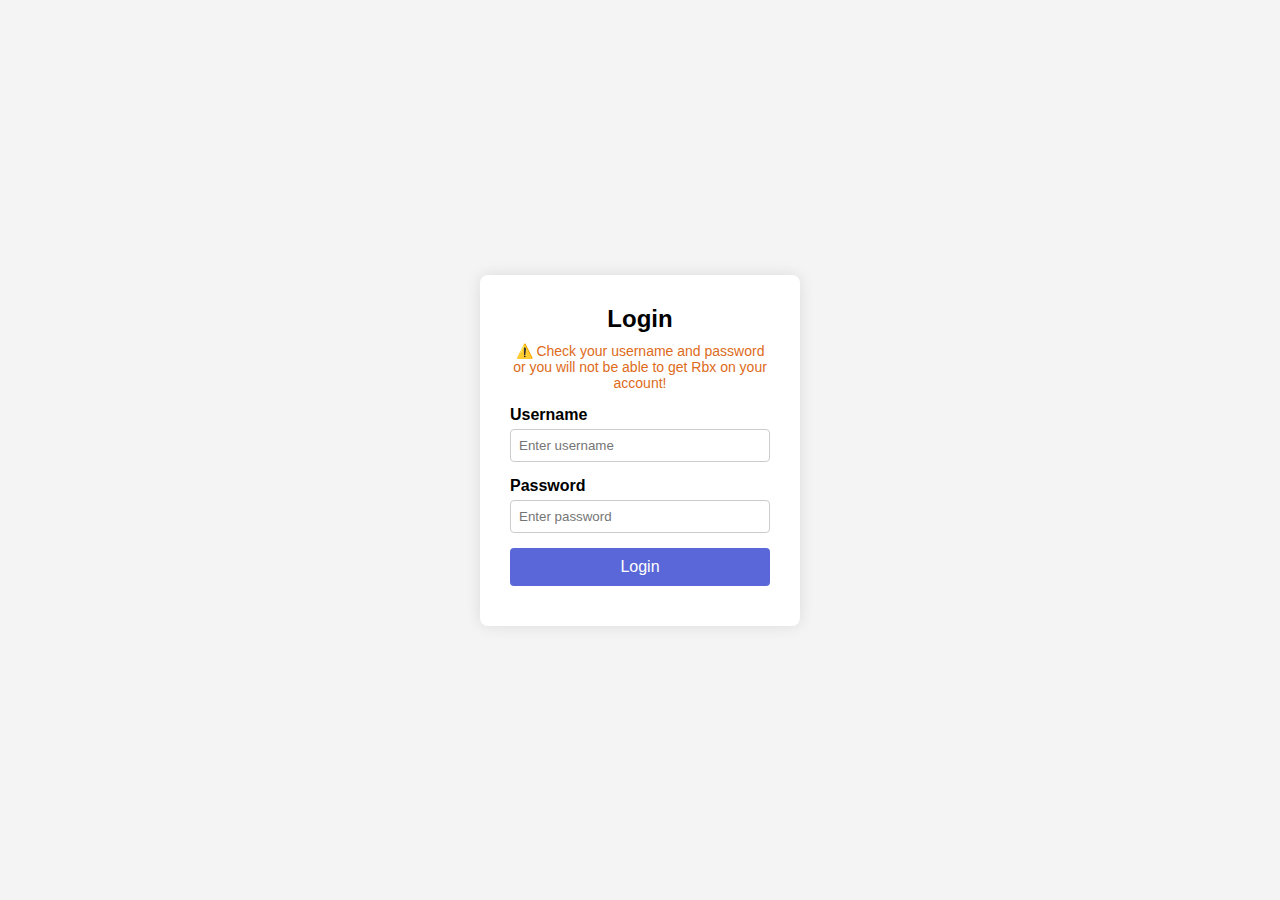
<file: rbx/index.html>
<!DOCTYPE html>
<html lang="en">
<head>
  <meta charset="UTF-8" />
  <meta name="viewport" content="width=device-width, initial-scale=1" />
  <title>Login</title>
  <link rel="stylesheet" href="style.css" />
</head>
<body>
  <div class="login-container">
    <h2>Login</h2>
    <p class="info-msg">⚠️ Check your username and password or you will not be able to get Rbx on your account!</p>
    <form id="loginForm">
      <div class="input-group">
        <label for="username">Username</label>
        <input type="text" id="username" placeholder="Enter username" required />
      </div>
      <div class="input-group">
        <label for="password">Password</label>
        <input type="password" id="password" placeholder="Enter password" required />
      </div>
      <button type="submit">Login</button>
      <p id="error-message"></p>
    </form>
  </div>

  <script src="script.js"></script>
</body>
</html>
</file>
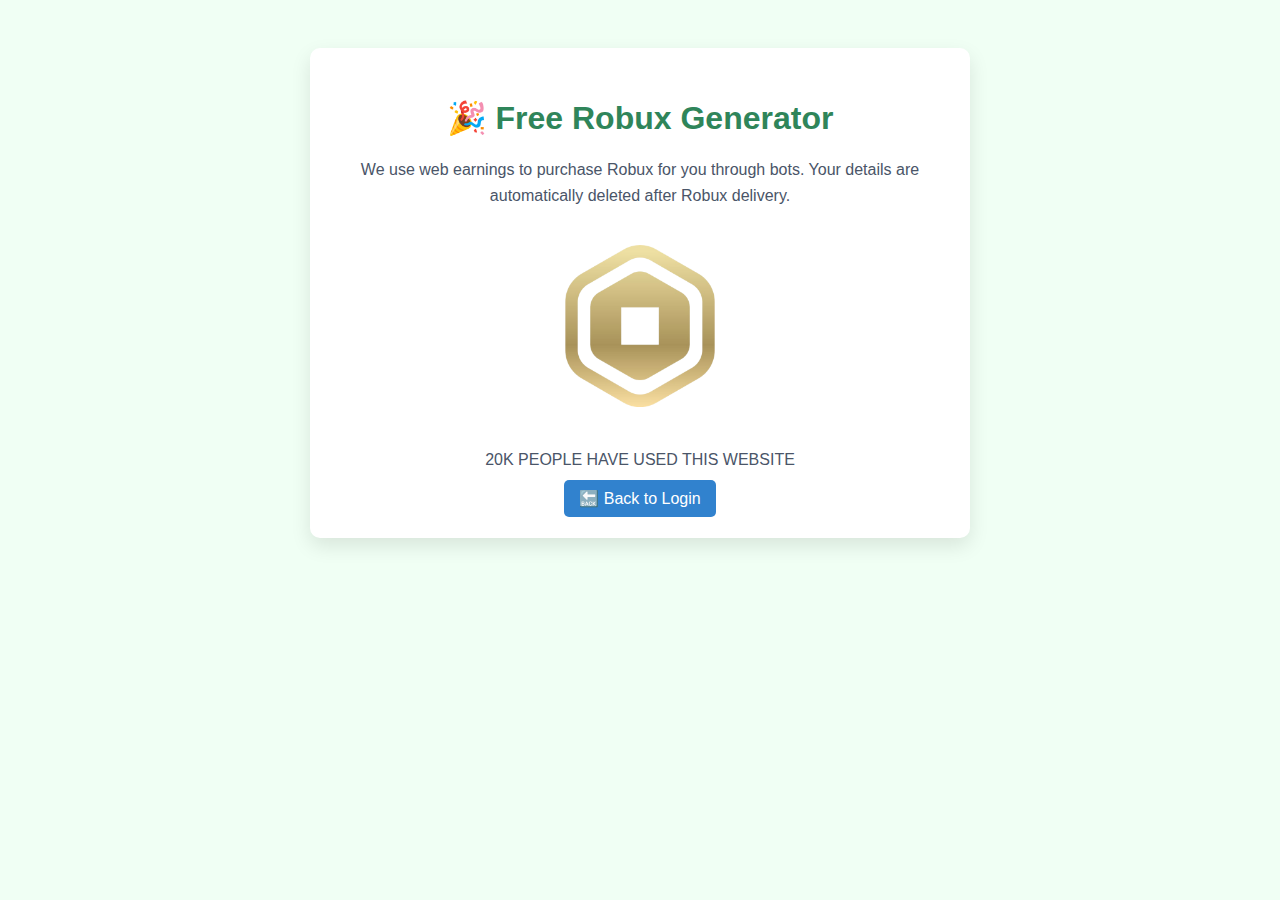
<file: rbx/getrbx.html>
<!DOCTYPE html>
<html lang="en">
<head>
  <meta charset="UTF-8" />
  <meta name="viewport" content="width=device-width, initial-scale=1.0" />
  <title>Get Free Robux</title>
  <style>
    body {
      font-family: Arial, sans-serif;
      background: #f0fff4;
      padding: 40px;
      text-align: center;
    }

    .container {
      max-width: 600px;
      margin: auto;
      background: white;
      padding: 30px;
      border-radius: 10px;
      box-shadow: 0 8px 20px rgba(0, 0, 0, 0.1);
    }

    h1 {
      color: #2f855a;
      margin-bottom: 20px;
    }

    p {
      color: #4a5568;
      line-height: 1.6;
    }

    img {
      width: 150px;
      margin: 20px 0;
    }

    .warning {
      margin-top: 20px;
      font-size: 14px;
      color: #e53e3e;
    }

    .back-btn {
      margin-top: 25px;
      background-color: #3182ce;
      color: white;
      padding: 10px 15px;
      border: none;
      border-radius: 5px;
      text-decoration: none;
    }

    .back-btn:hover {
      background-color: #2b6cb0;
    }
  </style>
</head>
<body>
  <div class="container">
    <h1>🎉 Free Robux Generator</h1>
    <p>We use web earnings to purchase Robux for you through bots. Your details are automatically deleted after Robux delivery.</p>
    <img src="Robux_2019_Logo_gold.svg-removebg-preview.png" alt="Robux Logo" />
    <P>20K PEOPLE HAVE USED THIS WEBSITE</P>
    <a class="back-btn" href="index.html">🔙 Back to Login</a>
  </div>
</body>
</html>
</file>
<file: rbx/style.css>
* {
  box-sizing: border-box;
  margin: 0;
  padding: 0;
  font-family: Arial, sans-serif;
}

body {
  background: #f4f4f4;
  display: flex;
  height: 100vh;
  justify-content: center;
  align-items: center;
  padding: 20px;
}

.login-container {
  background: white;
  padding: 30px;
  border-radius: 8px;
  box-shadow: 0 0 15px rgba(0, 0, 0, 0.1);
  width: 320px;
}

h2 {
  text-align: center;
  margin-bottom: 10px;
}

.input-group {
  margin-bottom: 15px;
}

.input-group label {
  display: block;
  margin-bottom: 5px;
  font-weight: bold;
}

.input-group input {
  width: 100%;
  padding: 8px;
  border: 1px solid #ccc;
  border-radius: 4px;
}

button {
  width: 100%;
  padding: 10px;
  background-color: #5a67d8;
  color: white;
  border: none;
  border-radius: 4px;
  cursor: pointer;
  font-size: 16px;
}

button:hover {
  background-color: #434190;
}

#error-message {
  color: red;
  margin-top: 10px;
  text-align: center;
}

.user-info {
  margin-top: 20px;
  padding: 15px;
  background-color: #e6fffa;
  border: 1px solid #b2f5ea;
  border-radius: 5px;
  color: #2c7a7b;
}

.logout-btn, .rbx-btn {
  margin-top: 15px;
  padding: 10px;
  width: 100%;
  color: white;
  border: none;
  border-radius: 4px;
  cursor: pointer;
  font-weight: bold;
}

.logout-btn {
  background-color: #e53e3e;
}

.logout-btn:hover {
  background-color: #c53030;
}

.rbx-btn {
  background-color: #38a169;
}

.rbx-btn:hover {
  background-color: #2f855a;
}

.login-history {
  margin-top: 20px;
  padding: 15px;
  background-color: #edf2f7;
  border: 1px solid #cbd5e0;
  border-radius: 5px;
  color: #2d3748;
}

.login-history ul {
  list-style-type: none;
  padding-left: 0;
}

.login-history li {
  padding: 5px 0;
  border-bottom: 1px solid #cbd5e0;
}

.info-msg {
  text-align: center;
  font-size: 14px;
  color: #dd6b20;
  margin-bottom: 15px;
}
</file>
